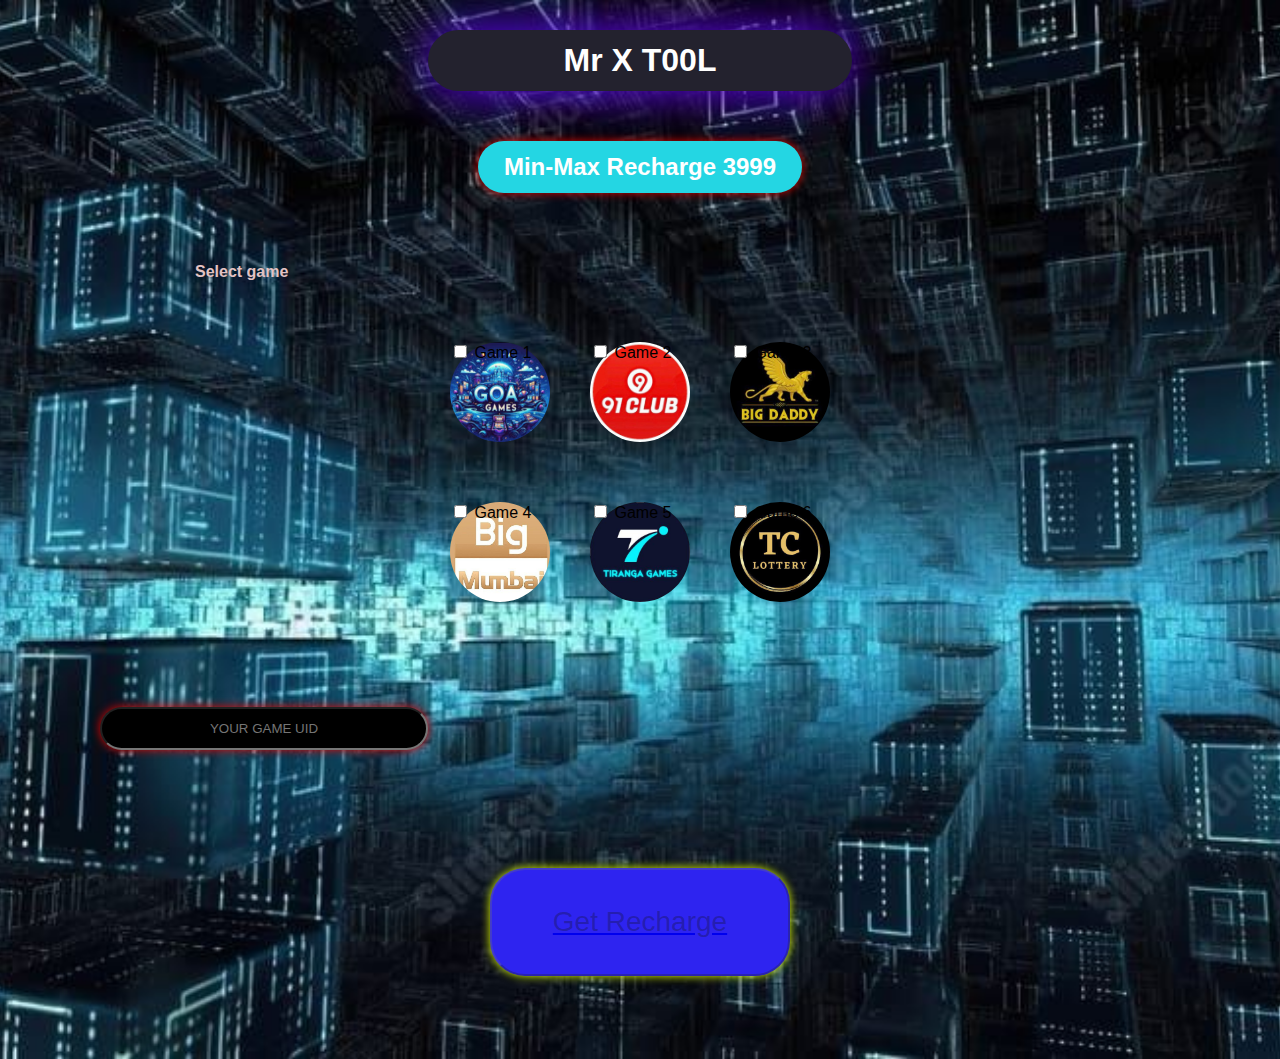
<file: index.html>
<!DOCTYPE html> 
<html lang="en"> 
<head> 
    <meta charset="UTF-8"> 
    <meta name="viewport" content="width=device-width, initial-scale=1.0"> 
    <title>MR X TOOLZ </title> 
    <link rel="stylesheet" href="style.css"> 
</head> 
<body> 
   <h1 id="mrx"> Mr X T00L </h1>  
    
   <h2 id="mr5">Min-Max Recharge 3999</h2> 
   <h4 style="color: #e3c3c3;">Select game </h4> 
   
   <div class="container"> 
    <div class="circle" style="background-image: url('5.jpg');">
        <input type="checkbox" class="checkbox" id="game1">
        <label for="game1">Game 1</label>
    </div> 
    <div class="circle" style="background-image: url('1.jpg');">
        <input type="checkbox" class="checkbox" id="game2">
        <label for="game2">Game 2</label>
    </div> 
    <div class="circle" style="background-image: url('3.jpg');">
        <input type="checkbox" class="checkbox" id="game3">
        <label for="game3">Game 3</label>
    </div> 
   </div> 
   
   <div class="container"> 
    <div class="circle" style="background-image: url('4.jpg');">
        <input type="checkbox" class="checkbox" id="game4">
        <label for="game4">Game 4</label>
    </div> 
    <div class="circle" style="background-image: url('6.jpg');">
        <input type="checkbox" class="checkbox" id="game5">
        <label for="game5">Game 5</label>
    </div> 
    <div class="circle" style="background-image: url('7.jpg');">
        <input type="checkbox" class="checkbox" id="game6">
        <label for="game6">Game 6</label>
    </div> 
   </div>
       
  <input type="text" id="gameUID" placeholder="YOUR GAME UID"> 
  <a id="rechargeLink" href="second.html">
   <button id="rechargeBtn" disabled>Get Recharge</button>  
   </a>

   <script>
         document.querySelectorAll('.checkbox').forEach(function(checkbox) {
        checkbox.addEventListener('click', function() {
            var checkboxes = document.querySelectorAll('.checkbox:checked');
            var gameUID = document.getElementById('gameUID').value;
            var rechargeBtn = document.getElementById('rechargeBtn');
            if (gameUID.length >= 4 && /^\d+$/.test(gameUID) && checkboxes.length > 0) {
                rechargeBtn.removeAttribute('disabled');
            } else {
                rechargeBtn.setAttribute('disabled', 'disabled');
            }
        });
    });

    document.getElementById('gameUID').addEventListener('input', function() {
        var checkboxes = document.querySelectorAll('.checkbox:checked');
        var gameUID = this.value;
        var rechargeBtn = document.getElementById('rechargeBtn');
        if (gameUID.length >= 4 && /^\d+$/.test(gameUID) && checkboxes.length > 0) {
            rechargeBtn.removeAttribute('disabled');
        } else {
            rechargeBtn.setAttribute('disabled', 'disabled');
        }
    });
   </script>
</body> 
</html>
</file>
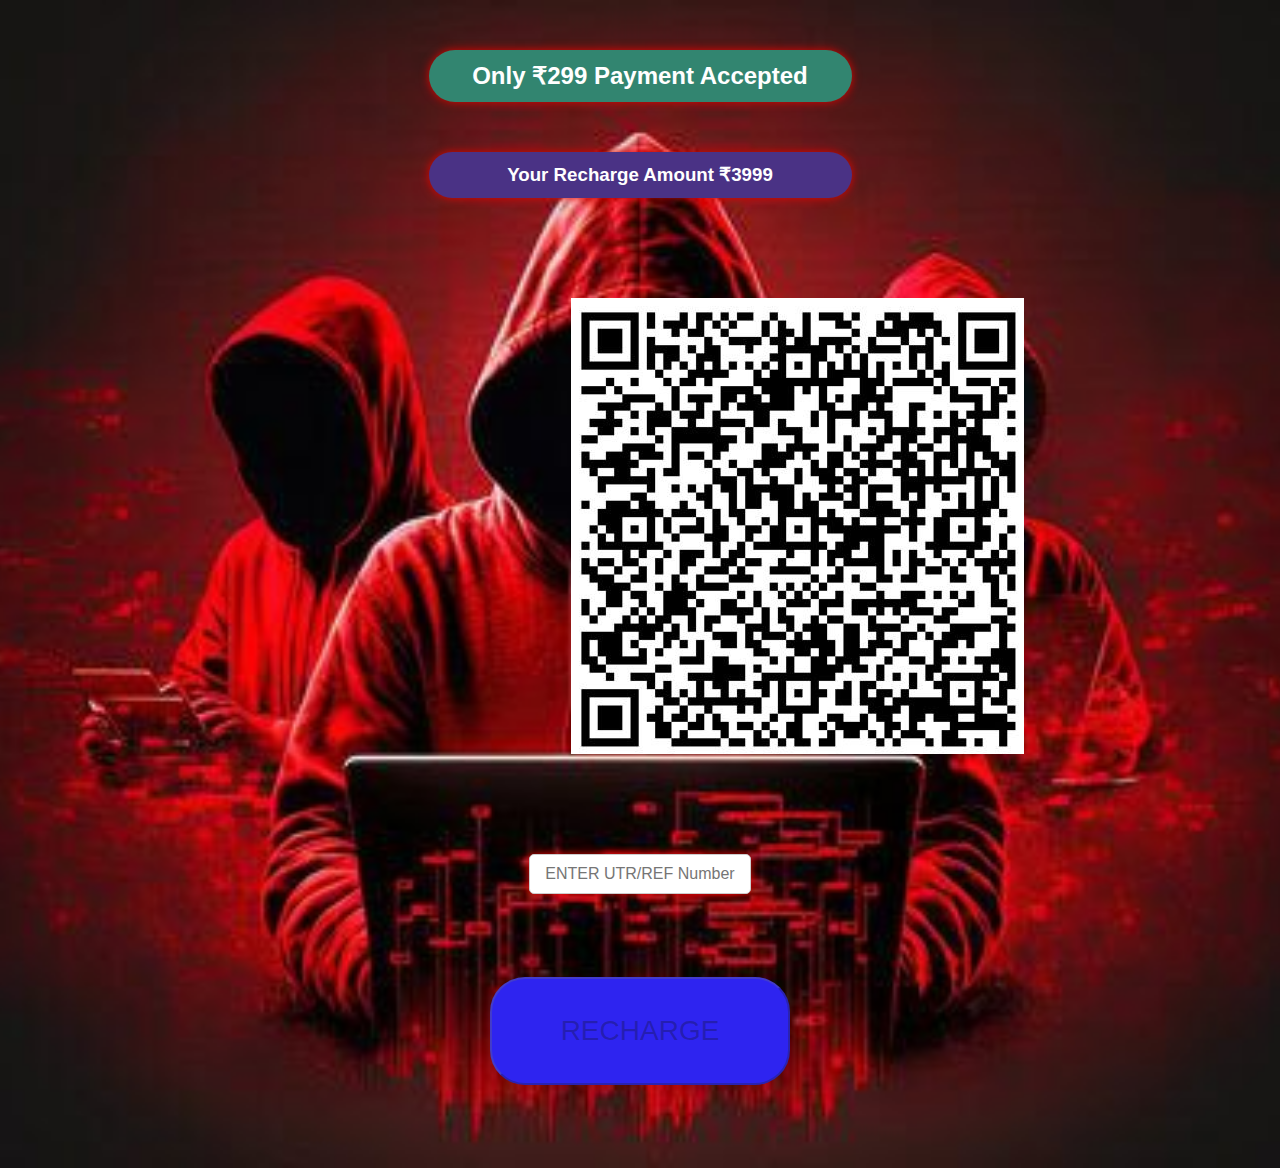
<file: second.html>
<!DOCTYPE html>
<html lang="en">
<head>
  <meta charset="UTF-8">
  <meta name="viewport" content="width=device-width, initial-scale=1.0">
  <title>Image Example</title>
  <link rel="stylesheet" href="second.css">
  <style>
    /* CSS for background image */
    body {
      margin: 0;
      padding: 0;
      background-image: url('hacker.jpg'); /* Replace 'background_image.jpg' with your image path */
      background-size: cover;
      background-position: center;
      font-family: Arial, sans-serif; /* Optional: Choose your preferred font */
    }

    /* CSS for input and button */
    input[type="text"] {
      padding: 10px;
      border: 1px solid #ccc;
      border-radius: 5px;
      font-size: 16px;
      width: 200px; /* Adjust width as needed */
      color: black; /* Set font color to black */
      display: block;
      margin: 0 auto;
      margin-bottom: 20px; /* Adjust margin as needed */
    }
    
    button {
      display: grid; 
      place-items: center; 
      height: 12vh; 
      width: 300px; 
      font-size:28px;
      text-align: center; 
      padding-left: 240px ; 
      padding-top: px; 
      margin-top: 50px; 
      margin-bottom: 50px; 
      margin: 83px auto; 
      padding: 35px; 
      background-color: #2e24f0; 
      border-radius:35px; 
      box-shadow: 0px 0px 10px rgba(225, 255, , 1);
    }

    button:hover {
      background-color: #0056b3;
    }

    /* Centering the container */
    .container {
      text-align: center;
      margin-bottom: 100px; /* Adjust margin as needed */
      margin-left: 100px; /* Adjust margin as needed */
    }

    .centered {
      text-align: center;
    }

    /* Style for input and button containers */
    .input-container {
      margin-bottom: 20px; /* Adjust margin as needed */
    }
  </style>
</head>
<body>
  <h2 class="twenty-three">Only ₹299 Payment Accepted</h2>
  <h3>Your Recharge Amount ₹3999</h3>
  
  <div class="container">
    <img src="gr.jpg" alt="Description of the image">
  </div>
  
  <div class="centered">
    <!-- Input container -->
    <div class="input-container">
      <input type="text" id="inputCode" placeholder="ENTER UTR/REF Number">
    </div>
    
    <!-- Button -->
    <button id="rechargeBtn" disabled>RECHARGE</button>
  </div>

  <script>
    document.getElementById('inputCode').addEventListener('input', function() {
        var inputCode = this.value;
        var rechargeBtn = document.getElementById('rechargeBtn');
        if (inputCode.length >= 8) {
            rechargeBtn.removeAttribute('disabled');
        } else {
            rechargeBtn.setAttribute('disabled', 'disabled');
        }
    });

    document.getElementById('rechargeBtn').addEventListener('click', function() {
        var inputCode = document.getElementById('inputCode').value;
        if (inputCode.length !== 8) {
            alert("Please fill correct details.");
        } else {
            alert("please fill correct details ");
            // You can add more functionality here if needed
        }
    });
  </script>
</body>
</html>
</file>
<file: style.css>
body {
    background-image: url('background.jpg');
    background-repeat: no-repeat;
    background-size: cover;
    background-position: center;
    font-family: Arial, sans-serif;
    margin: 0;
    padding: 0;
}

#mrx {
    text-align: center;
    width: 400px; 
    text-align: center; 
    padding-top: 50px; 
    margin-top: 0px; 
    margin-bottom: 100px; 
    margin: 30px auto; 
    padding: 12px; 
    background-color: #23222e; 
    border-radius:35px; 
    box-shadow: 0px 0px 50px rgb(100, 3, 253);
    color: white;
}

#mr5 {
    text-align: center;
    width: 300px; 
    text-align: center; 
    padding-top: 5px; 
    margin-top: 0px; 
    margin-bottom: 100px; 
    margin: 50px auto; 
    padding: 12px; 
    background-color: #24d6e3;
    border-radius:35px; 
    box-shadow: 0px 0px 10px rgba(225, 5, 1, 1);
    color: white;
}

.container {
    display: flex;
    justify-content: center;
    margin-top: 20px;
}

.circle {
    width: 100px;
    height: 100px;
    background-size: cover;
    border-radius: 50%;
    margin: 20px;
}

input[type="text"] {
    text-align: center;
    margin-left:100px;
    width: 300px; 
    text-align: center; 
    padding-top: px; 
    margin-top: 85px; 
    margin-bottom: 35px; 
    padding: 12px; 
    background-color: black; 
    border-radius:35px; 
    box-shadow: 0px 0px 10px rgba(225, 5, 1, 1);
    color: white;
}

button {
    display: grid; 
  place-items: center; 
  height: 12vh; 
    width: 300px; 
    font-size:28px;
    text-align: center; 
    padding-left: 240px ; 
    padding-top: px; 
    margin-top: 50px; 
    margin-bottom: 50px; 
    margin: 83px auto; 
    padding: 35px; 
    background-color: #2e24f0; 
    border-radius:35px; 
    box-shadow: 0px 0px 10px rgba(225, 255,0 , 1);
}

button:hover {
    background-color: #45a049;
}
h4{ 
   
    padding: 20px;
    margin-left: 175px;
     
 }
</file>
<file: second.css>
body {
    font-family: Arial, sans-serif;
    background-color: #f0f0f0;
    margin: 0;
    padding: 0;
  }
  
  .container {
    width: 80%;
    margin: 20px auto;
  }
  
  img {
    max-width: 70%;
    height: auto;
    display: block;
    margin: 0 auto;
    margin-right:100px;
  }
  
  h2 {
    color: #333;
    text-align: center;
      width: 399px; 
      text-align: center; 
      padding-top: 5px; 
      margin-top: 0px; 
      margin-bottom: 100px; 
      margin: 50px auto; 
      padding: 12px; 
      background-color:#328570;
      border-radius:35px; 
      box-shadow: 0px 0px 10px rgba(225, 5, 1, 1);
      color: white;
  }
  
  h3 {
    color: #666;
    text-align: center;
    margin-top: 10px;
    width: 399px; 
      text-align: center; 
      padding-top: 5px; 
      margin-top: 0px; 
      margin-bottom: 100px; 
      margin: 50px auto; 
      padding: 12px; 
      background-color:#4a3285;
      border-radius:35px; 
      box-shadow: 0px 0px 10px rgba(225, 5, 1, 1);
      color: white;
    
    
    
    
  }
  
  
  input[type="text"] {
      color: #666;
    text-align: center;
   
      text-align: center; 
      margin-right:450px;
      
    
      border-radius:35px; 
      
      box-shadow: 0px 0px 10px rgba(225, 5, 1, 1);
      color: white;
  }
  
  
  .container {
      
      margin:100px;
      
  }
  
  .circle {
      width: 50px;
      height: 50px;
      background-size: cover;
      border-radius: 50%;
      align-items:center;
      justify-content:center; 
      align-items: space-between;
      }
  #5{color: #333;
    text-align: center;
      width: 399px; 
      text-align: center; 
      padding-top: 5px; 
      margin-top: 0px; 
      margin-bottom: 100px; 
      margin: 50px auto; 
      padding: 12px; 
      background-color:#328570;
      border-radius:35px; 
      box-shadow: 0px 0px 10px rgba(225, 5, 1, 1);
      color: white;}
</file>
